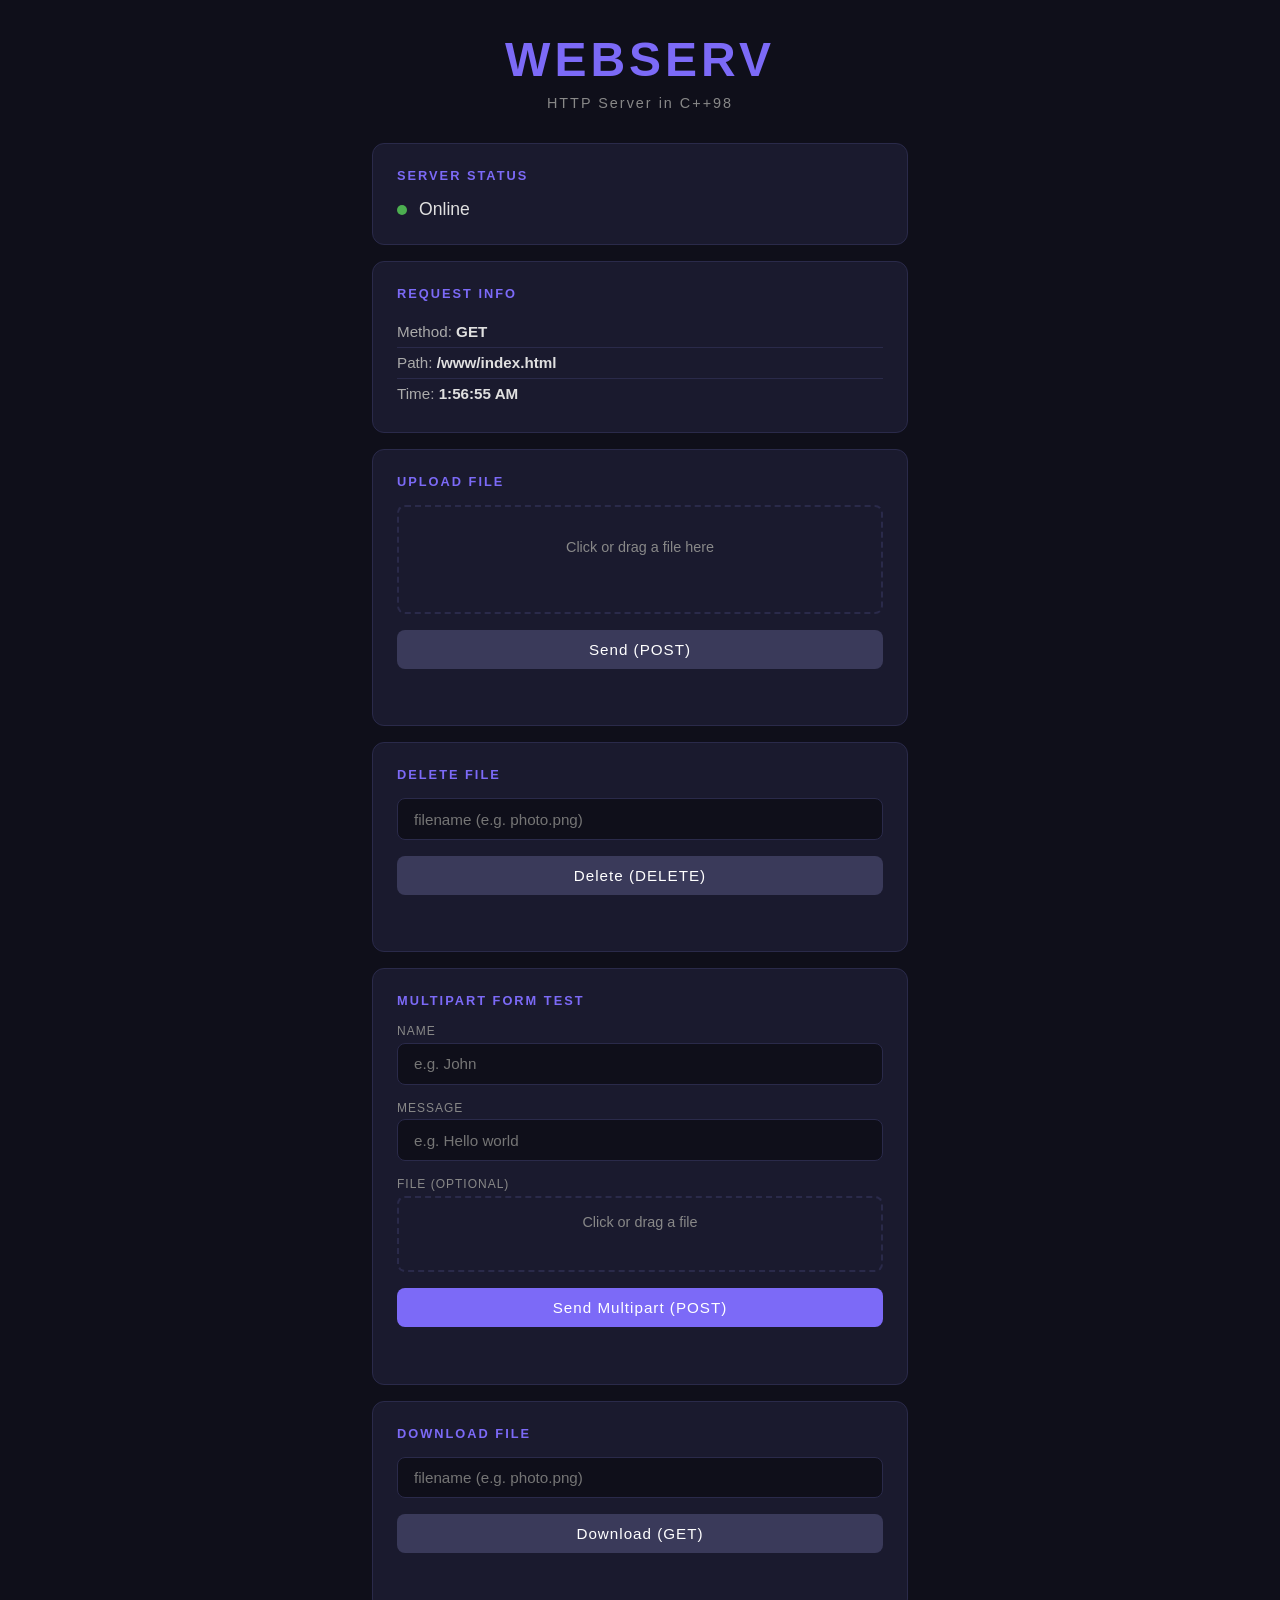
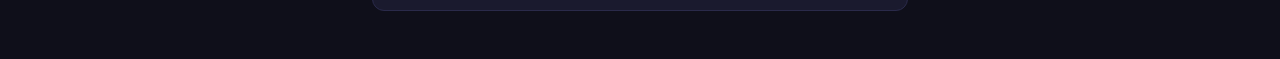
<file: www/index.html>
<!DOCTYPE html>
<html lang="en">
<head>
    <meta charset="UTF-8">
    <meta name="viewport" content="width=device-width, initial-scale=1.0">
    <title>Webserv</title>
    <style>
        * { margin: 0; padding: 0; box-sizing: border-box; }

        body {
            font-family: 'Segoe UI', sans-serif;
            background: #0f0f1a;
            color: #e0e0e0;
            min-height: 100vh;
            display: flex;
            align-items: center;
            justify-content: center;
        }

        .container { width: 100%; max-width: 600px; padding: 2rem; }

        header { text-align: center; margin-bottom: 2rem; }

        h1 { font-size: 3rem; color: #7c6af7; letter-spacing: 4px; text-transform: uppercase; }

        .subtitle { color: #888; margin-top: 0.5rem; font-size: 0.9rem; letter-spacing: 2px; }

        .card {
            background: #1a1a2e;
            border: 1px solid #2a2a4a;
            border-radius: 12px;
            padding: 1.5rem;
            margin-bottom: 1rem;
        }

        .card h2 { font-size: 0.8rem; text-transform: uppercase; letter-spacing: 2px; color: #7c6af7; margin-bottom: 1rem; }

        .status { display: flex; align-items: center; gap: 0.75rem; font-size: 1.1rem; }

        .dot { width: 10px; height: 10px; background: #4caf50; border-radius: 50%; animation: pulse 2s infinite; }

        @keyframes pulse { 0%, 100% { opacity: 1; } 50% { opacity: 0.3; } }

        ul { list-style: none; }

        li { padding: 0.4rem 0; color: #aaa; font-size: 0.95rem; border-bottom: 1px solid #2a2a4a; }

        li:last-child { border-bottom: none; }

        strong { color: #e0e0e0; }

        .upload-form { display: flex; flex-direction: column; gap: 1rem; }

        .file-drop {
            border: 2px dashed #2a2a4a;
            border-radius: 8px;
            padding: 2rem;
            text-align: center;
            cursor: pointer;
            transition: border-color 0.2s, background 0.2s;
            color: #888;
            font-size: 0.9rem;
        }

        .file-drop:hover, .file-drop.drag-over {
            border-color: #7c6af7;
            background: #16162a;
            color: #e0e0e0;
        }

        .file-drop input[type="file"] { display: none; }

        .file-name { font-size: 0.85rem; color: #7c6af7; margin-top: 0.5rem; min-height: 1.2em; }

        .btn {
            background: #7c6af7;
            color: #fff;
            border: none;
            border-radius: 8px;
            padding: 0.7rem 1.5rem;
            font-size: 0.95rem;
            cursor: pointer;
            letter-spacing: 1px;
            transition: background 0.2s;
        }

        .btn:hover { background: #5a49d6; }
        .btn:disabled { background: #3a3a5a; cursor: not-allowed; }

        .upload-msg { font-size: 0.85rem; min-height: 1.2em; text-align: center; }
        .upload-msg.ok { color: #4caf50; }
        .upload-msg.err { color: #f44336; }

        .delete-form { display: flex; flex-direction: column; gap: 1rem; }

        .text-input {
            background: #0f0f1a;
            border: 1px solid #2a2a4a;
            border-radius: 8px;
            padding: 0.7rem 1rem;
            color: #e0e0e0;
            font-size: 0.95rem;
            outline: none;
            transition: border-color 0.2s;
        }

        .text-input:focus { border-color: #7c6af7; }

        .btn-delete {
            background: #c0392b;
            color: #fff;
            border: none;
            border-radius: 8px;
            padding: 0.7rem 1.5rem;
            font-size: 0.95rem;
            cursor: pointer;
            letter-spacing: 1px;
            transition: background 0.2s;
        }

        .btn-delete:hover { background: #96281b; }
        .btn-delete:disabled { background: #3a3a5a; cursor: not-allowed; }

        .btn-download {
            background: #1a7a4a;
            color: #fff;
            border: none;
            border-radius: 8px;
            padding: 0.7rem 1.5rem;
            font-size: 0.95rem;
            cursor: pointer;
            letter-spacing: 1px;
            transition: background 0.2s;
        }

        .btn-download:hover { background: #145c38; }
        .btn-download:disabled { background: #3a3a5a; cursor: not-allowed; }

        .multipart-form { display: flex; flex-direction: column; gap: 1rem; }

        .field-row { display: flex; flex-direction: column; gap: 0.3rem; }

        .field-label { font-size: 0.75rem; text-transform: uppercase; letter-spacing: 1px; color: #888; }

        .raw-response {
            background: #0f0f1a;
            border: 1px solid #2a2a4a;
            border-radius: 8px;
            padding: 0.75rem 1rem;
            font-family: monospace;
            font-size: 0.8rem;
            color: #aaa;
            white-space: pre-wrap;
            word-break: break-all;
            min-height: 3em;
            max-height: 10em;
            overflow-y: auto;
        }
    </style>
</head>
<body>
    <div class="container">
        <header>
            <h1>Webserv</h1>
            <p class="subtitle">HTTP Server in C++98</p>
        </header>
        <main>
            <div class="card">
                <h2>Server Status</h2>
                <div class="status">
                    <span class="dot"></span>
                    <span>Online</span>
                </div>
            </div>
            <div class="card">
                <h2>Request Info</h2>
                <ul>
                    <li>Method: <strong>GET</strong></li>
                    <li>Path: <strong id="path"></strong></li>
                    <li>Time: <strong id="time"></strong></li>
                </ul>
            </div>
            <div class="card">
                <h2>Upload File</h2>
                <form class="upload-form" id="uploadForm">
                    <label class="file-drop" id="dropZone">
                        <input type="file" id="fileInput">
                        <span id="dropText">Click or drag a file here</span>
                        <div class="file-name" id="fileName"></div>
                    </label>
                    <button type="submit" class="btn" id="uploadBtn" disabled>Send (POST)</button>
                    <div class="upload-msg" id="uploadMsg"></div>
                </form>
            </div>
            <div class="card">
                <h2>Delete File</h2>
                <form class="delete-form" id="deleteForm">
                    <input class="text-input" type="text" id="deleteInput" placeholder="filename (e.g. photo.png)">
                    <button type="submit" class="btn-delete" id="deleteBtn" disabled>Delete (DELETE)</button>
                    <div class="upload-msg" id="deleteMsg"></div>
                </form>
            </div>
            <div class="card">
                <h2>Multipart Form Test</h2>
                <form class="multipart-form" id="multipartForm">
                    <div class="field-row">
                        <span class="field-label">Name</span>
                        <input class="text-input" type="text" id="mpName" placeholder="e.g. John">
                    </div>
                    <div class="field-row">
                        <span class="field-label">Message</span>
                        <input class="text-input" type="text" id="mpMessage" placeholder="e.g. Hello world">
                    </div>
                    <div class="field-row">
                        <span class="field-label">File (optional)</span>
                        <label class="file-drop" id="mpDropZone" style="padding:1rem;">
                            <input type="file" id="mpFileInput">
                            <span id="mpDropText">Click or drag a file</span>
                            <div class="file-name" id="mpFileName"></div>
                        </label>
                    </div>
                    <button type="submit" class="btn" id="mpBtn">Send Multipart (POST)</button>
                    <div class="upload-msg" id="mpMsg"></div>
                    <div class="field-row" id="mpResponseRow" style="display:none;">
                        <span class="field-label">Server Response</span>
                        <div class="raw-response" id="mpResponse"></div>
                    </div>
                </form>
            </div>
            <div class="card">
                <h2>Download File</h2>
                <form class="delete-form" id="downloadForm">
                    <input class="text-input" type="text" id="downloadInput" placeholder="filename (e.g. photo.png)">
                    <button type="submit" class="btn-download" id="downloadBtn" disabled>Download (GET)</button>
                    <div class="upload-msg" id="downloadMsg"></div>
                </form>
            </div>
        </main>
    </div>
    <script>
        document.getElementById('path').textContent = window.location.pathname;
        document.getElementById('time').textContent = new Date().toLocaleTimeString();

        const fileInput = document.getElementById('fileInput');
        const dropZone = document.getElementById('dropZone');
        const fileName = document.getElementById('fileName');
        const uploadBtn = document.getElementById('uploadBtn');
        const uploadMsg = document.getElementById('uploadMsg');
        const uploadForm = document.getElementById('uploadForm');

        function setFile(file) {
            fileName.textContent = file ? file.name : '';
            uploadBtn.disabled = !file;
            uploadMsg.textContent = '';
            uploadMsg.className = 'upload-msg';
        }

        fileInput.addEventListener('change', () => setFile(fileInput.files[0]));

        dropZone.addEventListener('dragover', e => { e.preventDefault(); dropZone.classList.add('drag-over'); });
        dropZone.addEventListener('dragleave', () => dropZone.classList.remove('drag-over'));
        dropZone.addEventListener('drop', e => {
            e.preventDefault();
            dropZone.classList.remove('drag-over');
            const file = e.dataTransfer.files[0];
            if (file) { fileInput.files = e.dataTransfer.files; setFile(file); }
        });

        const deleteInput = document.getElementById('deleteInput');
        const deleteBtn = document.getElementById('deleteBtn');
        const deleteMsg = document.getElementById('deleteMsg');
        const deleteForm = document.getElementById('deleteForm');

        deleteInput.addEventListener('input', () => {
            deleteBtn.disabled = deleteInput.value.trim() === '';
            deleteMsg.textContent = '';
            deleteMsg.className = 'upload-msg';
        });

        deleteForm.addEventListener('submit', async e => {
            e.preventDefault();
            const filename = deleteInput.value.trim();
            if (!filename) return;
            deleteBtn.disabled = true;
            deleteMsg.textContent = 'Deleting...';
            deleteMsg.className = 'upload-msg';
            try {
                const res = await fetch('upload/' + filename, { method: 'DELETE' });
                if (res.ok) {
                    deleteMsg.textContent = filename + ' deleted.';
                    deleteMsg.className = 'upload-msg ok';
                    deleteInput.value = '';
                } else {
                    deleteMsg.textContent = 'Error: ' + res.status + ' ' + res.statusText;
                    deleteMsg.className = 'upload-msg err';
                }
            } catch (err) {
                deleteMsg.textContent = 'Connection error.';
                deleteMsg.className = 'upload-msg err';
            }
            deleteBtn.disabled = false;
        });

        const downloadInput = document.getElementById('downloadInput');
        const downloadBtn = document.getElementById('downloadBtn');
        const downloadMsg = document.getElementById('downloadMsg');
        const downloadForm = document.getElementById('downloadForm');

        downloadInput.addEventListener('input', () => {
            downloadBtn.disabled = downloadInput.value.trim() === '';
            downloadMsg.textContent = '';
            downloadMsg.className = 'upload-msg';
        });

        downloadForm.addEventListener('submit', e => {
            e.preventDefault();
            const filename = downloadInput.value.trim();
            if (!filename) return;
            downloadMsg.textContent = '';
            downloadMsg.className = 'upload-msg';
            const a = document.createElement('a');
            a.href = 'upload/' + encodeURIComponent(filename);
            a.download = filename;
            document.body.appendChild(a);
            a.click();
            document.body.removeChild(a);
            downloadMsg.textContent = 'Download started: ' + filename;
            downloadMsg.className = 'upload-msg ok';
        });

        const mpFileInput = document.getElementById('mpFileInput');
        const mpDropZone = document.getElementById('mpDropZone');
        const mpFileName = document.getElementById('mpFileName');
        const mpDropText = document.getElementById('mpDropText');

        function setMpFile(file) {
            mpFileName.textContent = file ? file.name : '';
            mpDropText.textContent = file ? '' : 'Click or drag a file';
        }

        mpFileInput.addEventListener('change', () => setMpFile(mpFileInput.files[0]));
        mpDropZone.addEventListener('dragover', e => { e.preventDefault(); mpDropZone.classList.add('drag-over'); });
        mpDropZone.addEventListener('dragleave', () => mpDropZone.classList.remove('drag-over'));
        mpDropZone.addEventListener('drop', e => {
            e.preventDefault();
            mpDropZone.classList.remove('drag-over');
            const file = e.dataTransfer.files[0];
            if (file) { mpFileInput.files = e.dataTransfer.files; setMpFile(file); }
        });

        document.getElementById('multipartForm').addEventListener('submit', async e => {
            e.preventDefault();
            const mpBtn = document.getElementById('mpBtn');
            const mpMsg = document.getElementById('mpMsg');
            const mpResponse = document.getElementById('mpResponse');
            const mpResponseRow = document.getElementById('mpResponseRow');

            mpBtn.disabled = true;
            mpMsg.textContent = 'Sending...';
            mpMsg.className = 'upload-msg';
            mpResponseRow.style.display = 'none';

            const fd = new FormData();
            fd.append('name', document.getElementById('mpName').value);
            fd.append('message', document.getElementById('mpMessage').value);
            if (mpFileInput.files[0]) fd.append('file', mpFileInput.files[0]);

            try {
                const res = await fetch('/upload', { method: 'POST', body: fd });
                const text = await res.text();
                mpMsg.textContent = res.ok ? 'Sent! Status: ' + res.status : 'Error: ' + res.status + ' ' + res.statusText;
                mpMsg.className = 'upload-msg ' + (res.ok ? 'ok' : 'err');
                mpResponse.textContent = text || '(empty body)';
                mpResponseRow.style.display = '';
            } catch (err) {
                mpMsg.textContent = 'Connection error.';
                mpMsg.className = 'upload-msg err';
            }
            mpBtn.disabled = false;
        });

        uploadForm.addEventListener('submit', async e => {
            e.preventDefault();
            const file = fileInput.files[0];
            if (!file) return;
            uploadBtn.disabled = true;
            uploadMsg.textContent = 'Sending...';
            uploadMsg.className = 'upload-msg';
            try {
                const formData = new FormData();
                formData.append('file', file);
                const res = await fetch('/upload', { method: 'POST', body: formData });
                if (res.ok) {
                    uploadMsg.textContent = 'File sent successfully!';
                    uploadMsg.className = 'upload-msg ok';
                    fileInput.value = '';
                    setFile(null);
                } else {
                    uploadMsg.textContent = 'Error: ' + res.status + ' ' + res.statusText;
                    uploadMsg.className = 'upload-msg err';
                }
            } catch (err) {
                uploadMsg.textContent = 'Connection error.';
                uploadMsg.className = 'upload-msg err';
            }
            uploadBtn.disabled = false;
        });
    </script>
</body>
</html>
</file>
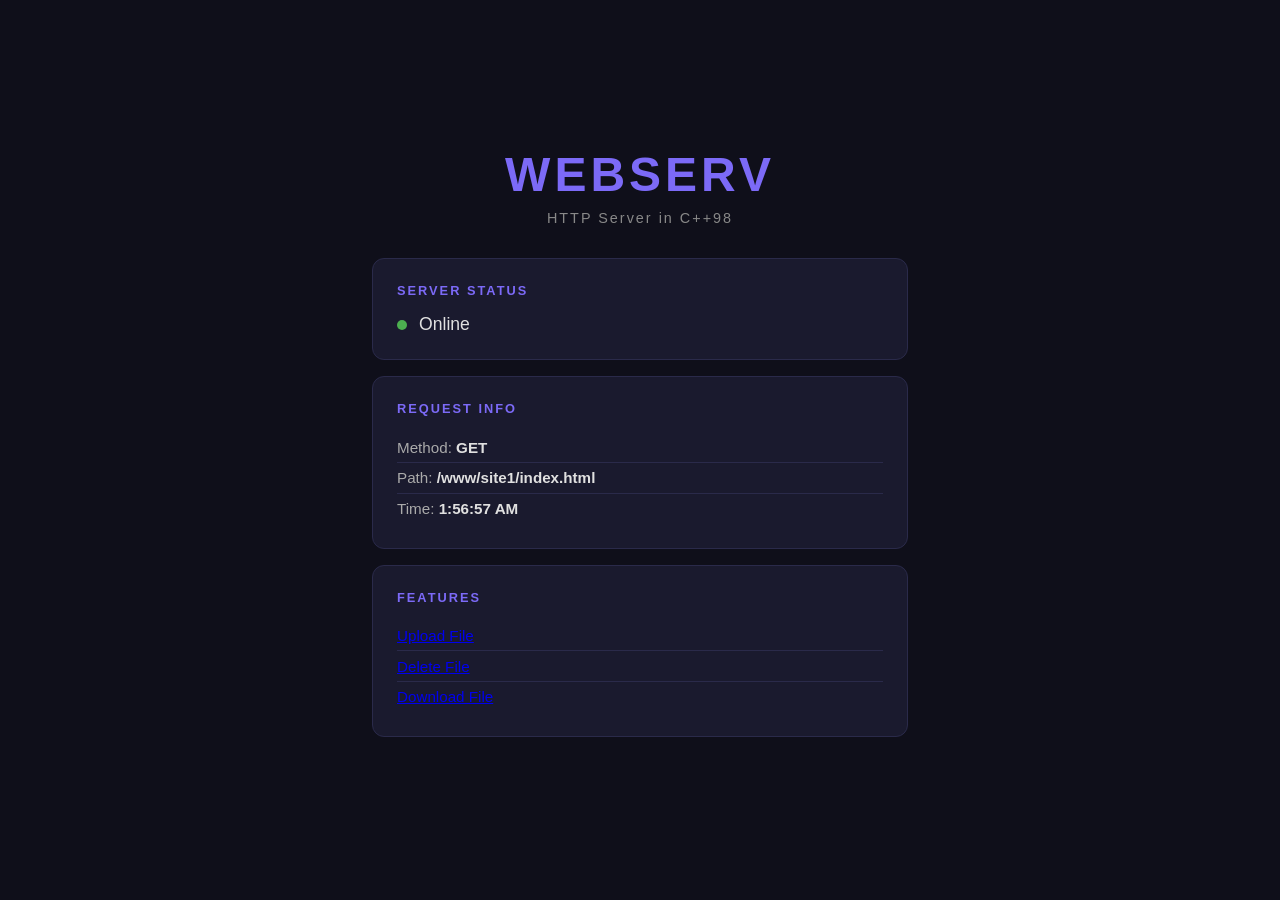
<file: www/site1/index.html>
<!DOCTYPE html>
<html lang="en">
<head>
    <meta charset="UTF-8">
    <meta name="viewport" content="width=device-width, initial-scale=1.0">
    <title>Webserv</title>
    <link rel="stylesheet" href="style.css">
</head>
<body>
    <div class="container">
        <header>
            <h1>Webserv</h1>
            <p class="subtitle">HTTP Server in C++98</p>
        </header>
        <main>
            <div class="card">
                <h2>Server Status</h2>
                <div class="status">
                    <span class="dot"></span>
                    <span>Online</span>
                </div>
            </div>
            <div class="card">
                <h2>Request Info</h2>
                <ul>
                    <li>Method: <strong>GET</strong></li>
                    <li>Path: <strong id="path"></strong></li>
                    <li>Time: <strong id="time"></strong></li>
                </ul>
            </div>
            <div class="card">
                <h2>Features</h2>
                <ul>
                    <li><a href="/upload.html">Upload File</a></li>
                    <li><a href="/delete.html">Delete File</a></li>
                    <li><a href="/download.html">Download File</a></li>
                </ul>
            </div>
        </main>
    </div>
    <script>
        document.getElementById('path').textContent = window.location.pathname;
        document.getElementById('time').textContent = new Date().toLocaleTimeString();
    </script>
</body>
</html>
</file>
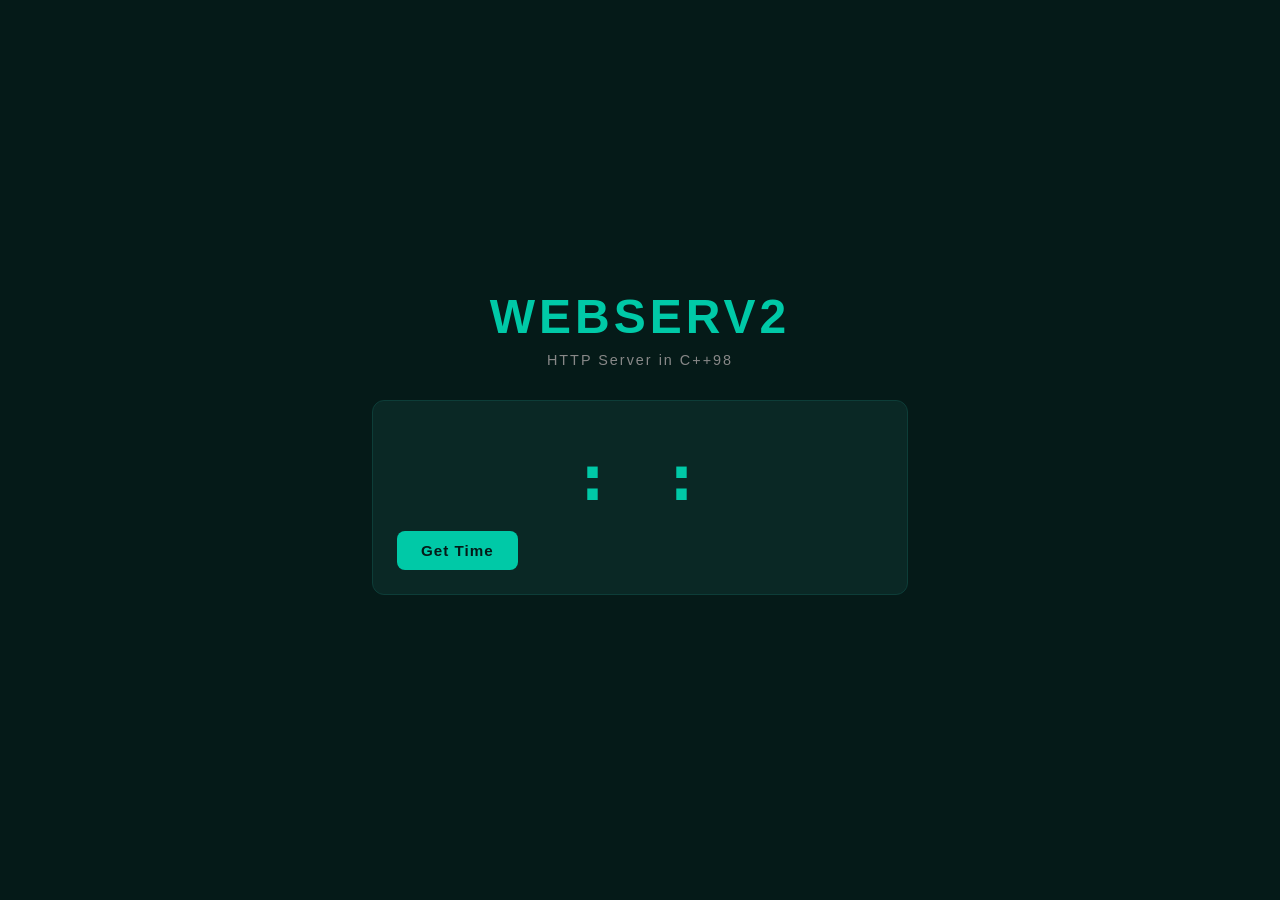
<file: www/site2/index.html>
<!DOCTYPE html>
<html lang="en">
<head>
    <meta charset="UTF-8">
    <meta name="viewport" content="width=device-width, initial-scale=1.0">
    <title>Webserv2</title>
    <link rel="stylesheet" href="style.css">
</head>
<body>
    <div class="container">
        <header>
            <h1>Webserv2</h1>
            <p class="subtitle">HTTP Server in C++98</p>
        </header>
        <main>
            <div class="card">
                <div class="clock" id="clock"> : : </div>
                <button class="btn-cgi" onclick="getTime()">Get Time</button>
            </div>
        </main>
    </div>
    <script>
        function getTime() {
            fetch('/cgi-bin/time.py')
                .then(function(res) { return res.text(); })
                .then(function(text) { document.getElementById('clock').textContent = text.trim(); });
        }
    </script>
</body>
</html>
</file>
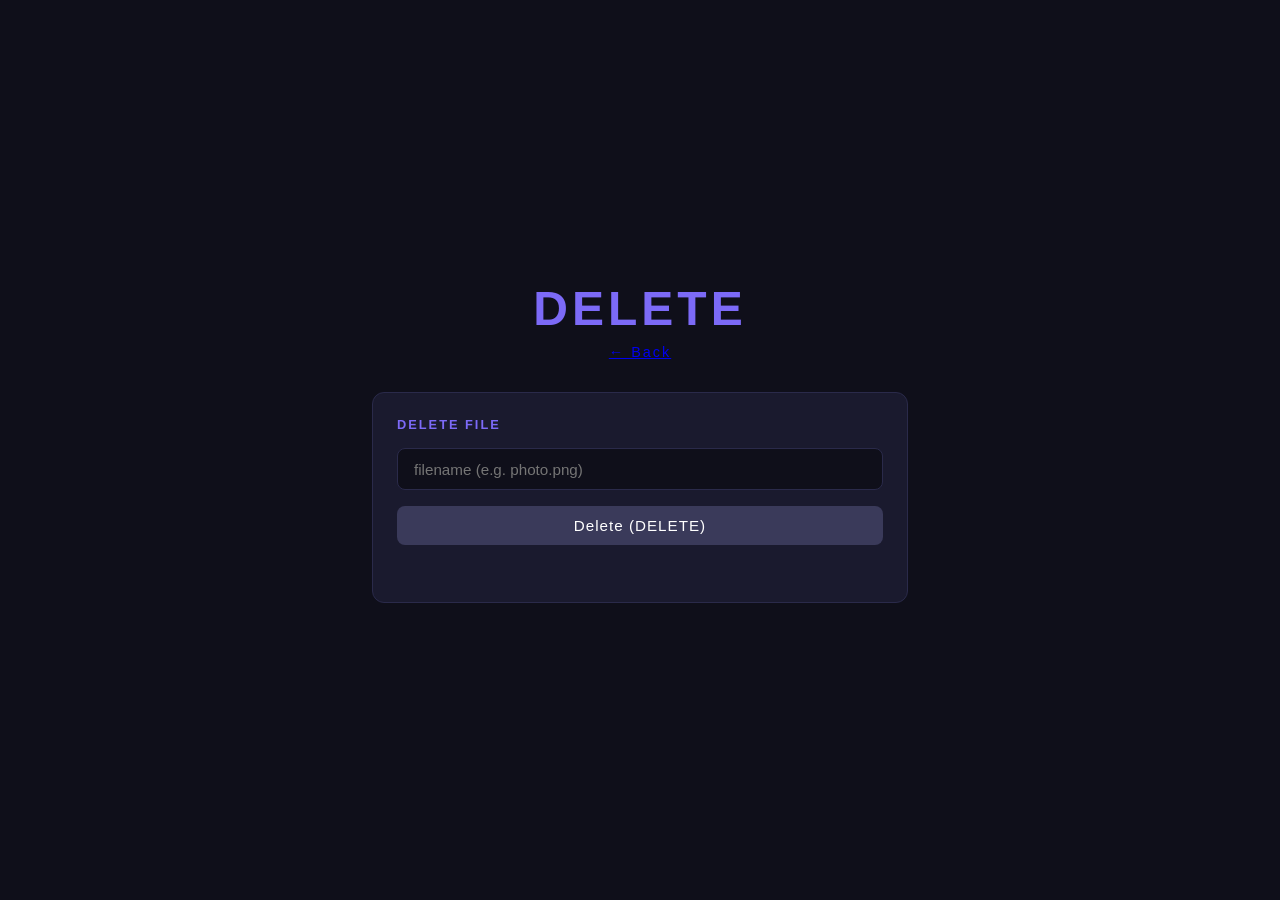
<file: www/site1/delete.html>
<!DOCTYPE html>
<html lang="en">
<head>
    <meta charset="UTF-8">
    <meta name="viewport" content="width=device-width, initial-scale=1.0">
    <title>Delete File</title>
    <link rel="stylesheet" href="style.css">
</head>
<body>
    <div class="container">
        <header>
            <h1>Delete</h1>
            <p class="subtitle"><a href="/">← Back</a></p>
        </header>
        <main>
            <div class="card">
                <h2>Delete File</h2>
                <form class="delete-form" id="deleteForm">
                    <input class="text-input" type="text" id="deleteInput" placeholder="filename (e.g. photo.png)">
                    <button type="submit" class="btn-delete" id="deleteBtn" disabled>Delete (DELETE)</button>
                    <div class="upload-msg" id="deleteMsg"></div>
                </form>
            </div>
        </main>
    </div>
    <script>
        const deleteInput = document.getElementById('deleteInput');
        const deleteBtn = document.getElementById('deleteBtn');
        const deleteMsg = document.getElementById('deleteMsg');

        deleteInput.addEventListener('input', () => {
            deleteBtn.disabled = deleteInput.value.trim() === '';
            deleteMsg.textContent = '';
            deleteMsg.className = 'upload-msg';
        });

        document.getElementById('deleteForm').addEventListener('submit', async e => {
            e.preventDefault();
            const filename = deleteInput.value.trim();
            if (!filename) return;
            deleteBtn.disabled = true;
            deleteMsg.textContent = 'Deleting...';
            deleteMsg.className = 'upload-msg';
            try {
                const res = await fetch('upload/' + filename, { method: 'DELETE' });
                if (res.ok) {
                    deleteMsg.textContent = filename + ' deleted.';
                    deleteMsg.className = 'upload-msg ok';
                    deleteInput.value = '';
                } else {
                    deleteMsg.textContent = 'Error: ' + res.status + ' ' + res.statusText;
                    deleteMsg.className = 'upload-msg err';
                }
            } catch {
                deleteMsg.textContent = 'Connection error.';
                deleteMsg.className = 'upload-msg err';
            }
            deleteBtn.disabled = false;
        });
    </script>
</body>
</html>
</file>
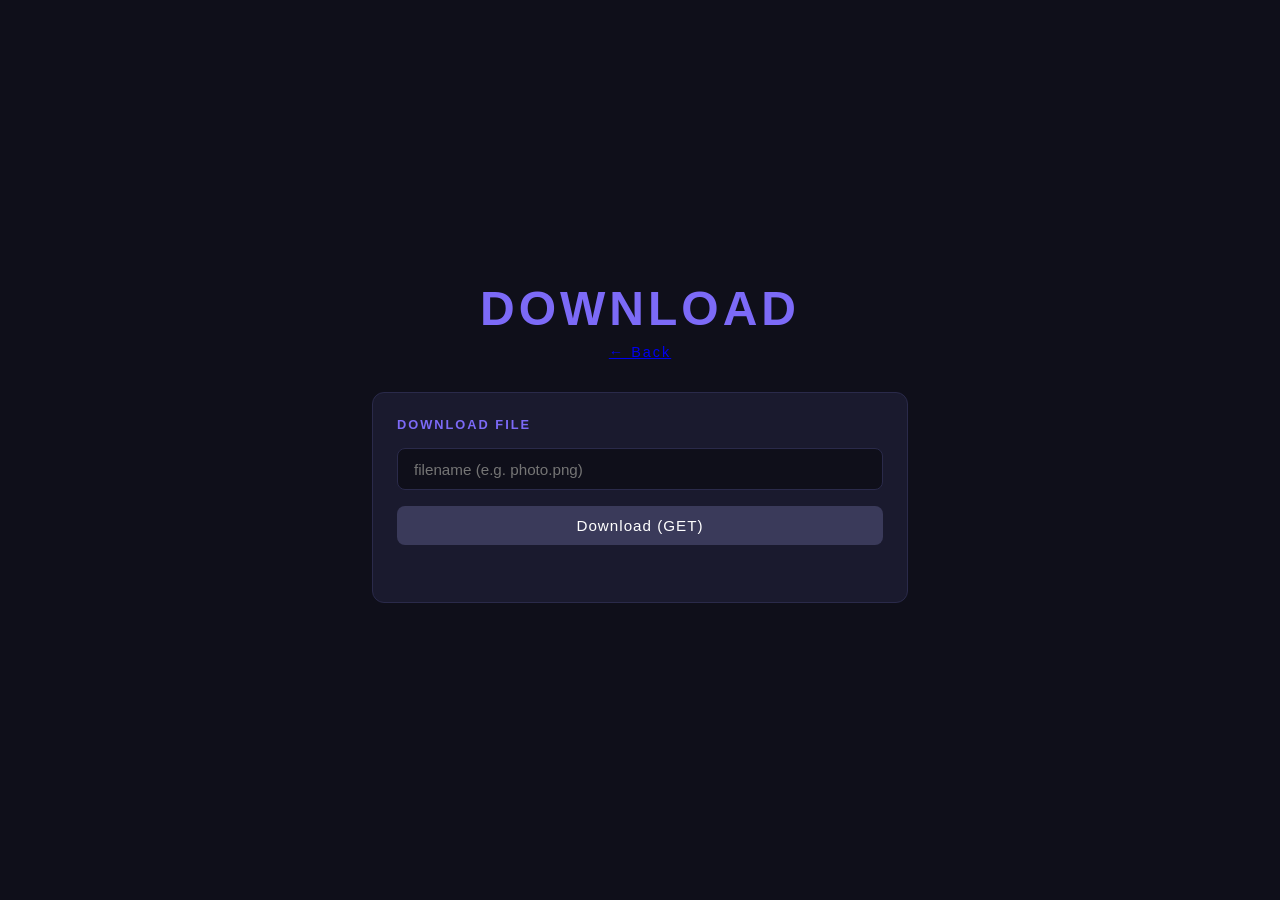
<file: www/site1/download.html>
<!DOCTYPE html>
<html lang="en">
<head>
    <meta charset="UTF-8">
    <meta name="viewport" content="width=device-width, initial-scale=1.0">
    <title>Download File</title>
    <link rel="stylesheet" href="style.css">
</head>
<body>
    <div class="container">
        <header>
            <h1>Download</h1>
            <p class="subtitle"><a href="/">← Back</a></p>
        </header>
        <main>
            <div class="card">
                <h2>Download File</h2>
                <form class="delete-form" id="downloadForm">
                    <input class="text-input" type="text" id="downloadInput" placeholder="filename (e.g. photo.png)">
                    <button type="submit" class="btn-download" id="downloadBtn" disabled>Download (GET)</button>
                    <div class="upload-msg" id="downloadMsg"></div>
                </form>
            </div>
        </main>
    </div>
    <script>
        const downloadInput = document.getElementById('downloadInput');
        const downloadBtn = document.getElementById('downloadBtn');
        const downloadMsg = document.getElementById('downloadMsg');

        downloadInput.addEventListener('input', () => {
            downloadBtn.disabled = downloadInput.value.trim() === '';
            downloadMsg.textContent = '';
            downloadMsg.className = 'upload-msg';
        });

        document.getElementById('downloadForm').addEventListener('submit', e => {
            e.preventDefault();
            const filename = downloadInput.value.trim();
            if (!filename) return;
            downloadMsg.textContent = '';
            downloadMsg.className = 'upload-msg';
            const a = document.createElement('a');
            a.href = 'upload/' + encodeURIComponent(filename);
            a.download = filename;
            document.body.appendChild(a);
            a.click();
            document.body.removeChild(a);
            downloadMsg.textContent = 'Download started: ' + filename;
            downloadMsg.className = 'upload-msg ok';
        });
    </script>
</body>
</html>
</file>
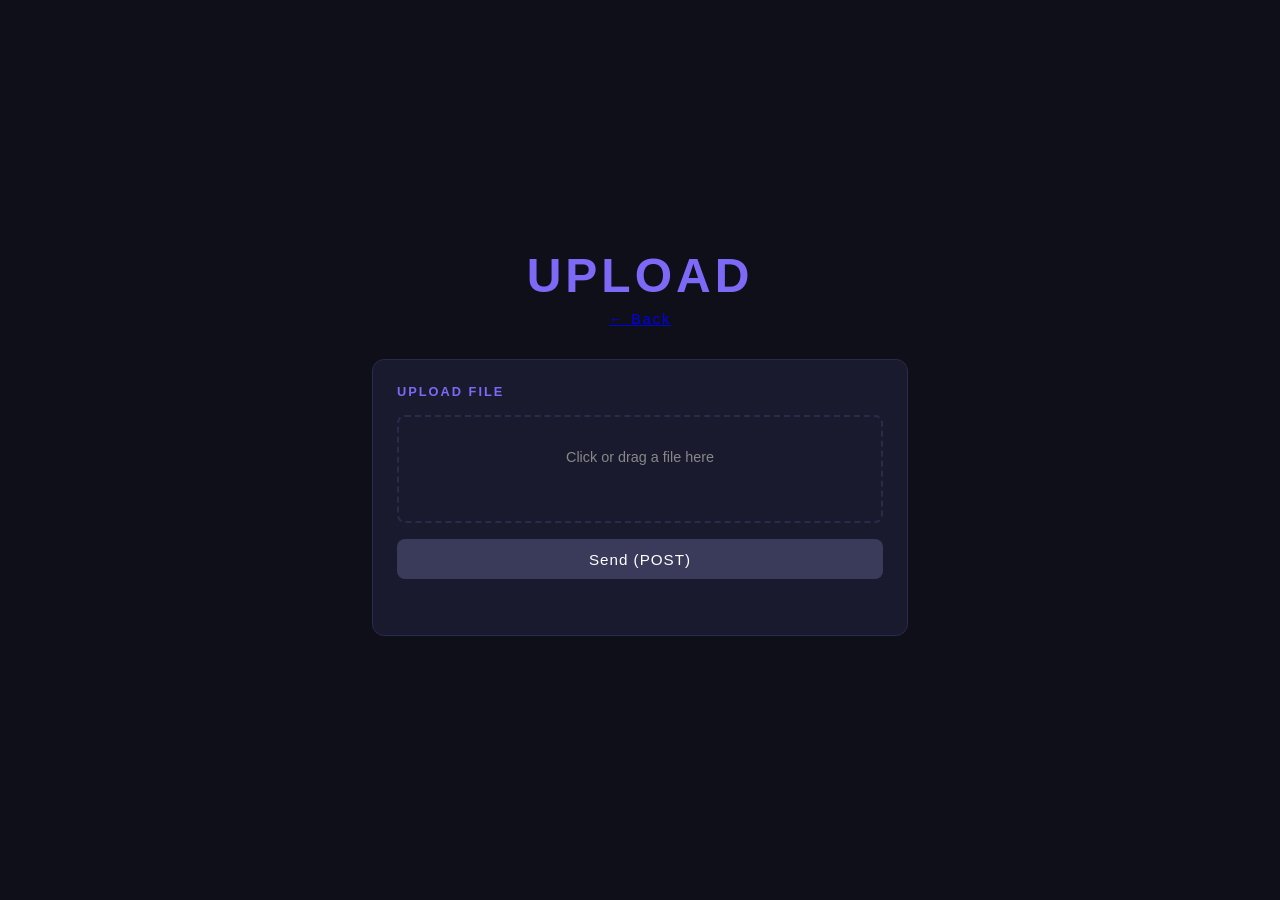
<file: www/site1/upload.html>
<!DOCTYPE html>
<html lang="en">
<head>
    <meta charset="UTF-8">
    <meta name="viewport" content="width=device-width, initial-scale=1.0">
    <title>Upload File</title>
    <link rel="stylesheet" href="style.css">
</head>
<body>
    <div class="container">
        <header>
            <h1>Upload</h1>
            <p class="subtitle"><a href="/">← Back</a></p>
        </header>
        <main>
            <div class="card">
                <h2>Upload File</h2>
                <form class="upload-form" id="uploadForm">
                    <label class="file-drop" id="dropZone">
                        <input type="file" id="fileInput">
                        <span id="dropText">Click or drag a file here</span>
                        <div class="file-name" id="fileName"></div>
                    </label>
                    <button type="submit" class="btn" id="uploadBtn" disabled>Send (POST)</button>
                    <div class="upload-msg" id="uploadMsg"></div>
                </form>
            </div>
        </main>
    </div>
    <script>
        const fileInput = document.getElementById('fileInput');
        const dropZone = document.getElementById('dropZone');
        const fileName = document.getElementById('fileName');
        const uploadBtn = document.getElementById('uploadBtn');
        const uploadMsg = document.getElementById('uploadMsg');

        function setFile(file) {
            fileName.textContent = file ? file.name : '';
            uploadBtn.disabled = !file;
            uploadMsg.textContent = '';
            uploadMsg.className = 'upload-msg';
        }

        fileInput.addEventListener('change', () => setFile(fileInput.files[0]));
        dropZone.addEventListener('dragover', e => { e.preventDefault(); dropZone.classList.add('drag-over'); });
        dropZone.addEventListener('dragleave', () => dropZone.classList.remove('drag-over'));
        dropZone.addEventListener('drop', e => {
            e.preventDefault();
            dropZone.classList.remove('drag-over');
            const file = e.dataTransfer.files[0];
            if (file) { fileInput.files = e.dataTransfer.files; setFile(file); }
        });

        document.getElementById('uploadForm').addEventListener('submit', async e => {
            e.preventDefault();
            const file = fileInput.files[0];
            if (!file) return;
            uploadBtn.disabled = true;
            uploadMsg.textContent = 'Sending...';
            uploadMsg.className = 'upload-msg';
            try {
                const formData = new FormData();
                formData.append('file', file);
                const res = await fetch('/upload', { method: 'POST', body: formData });
                if (res.ok) {
                    uploadMsg.textContent = 'File sent successfully!';
                    uploadMsg.className = 'upload-msg ok';
                    fileInput.value = '';
                    setFile(null);
                } else {
                    uploadMsg.textContent = 'Error: ' + res.status + ' ' + res.statusText;
                    uploadMsg.className = 'upload-msg err';
                }
            } catch {
                uploadMsg.textContent = 'Connection error.';
                uploadMsg.className = 'upload-msg err';
            }
            uploadBtn.disabled = false;
        });
    </script>
</body>
</html>
</file>
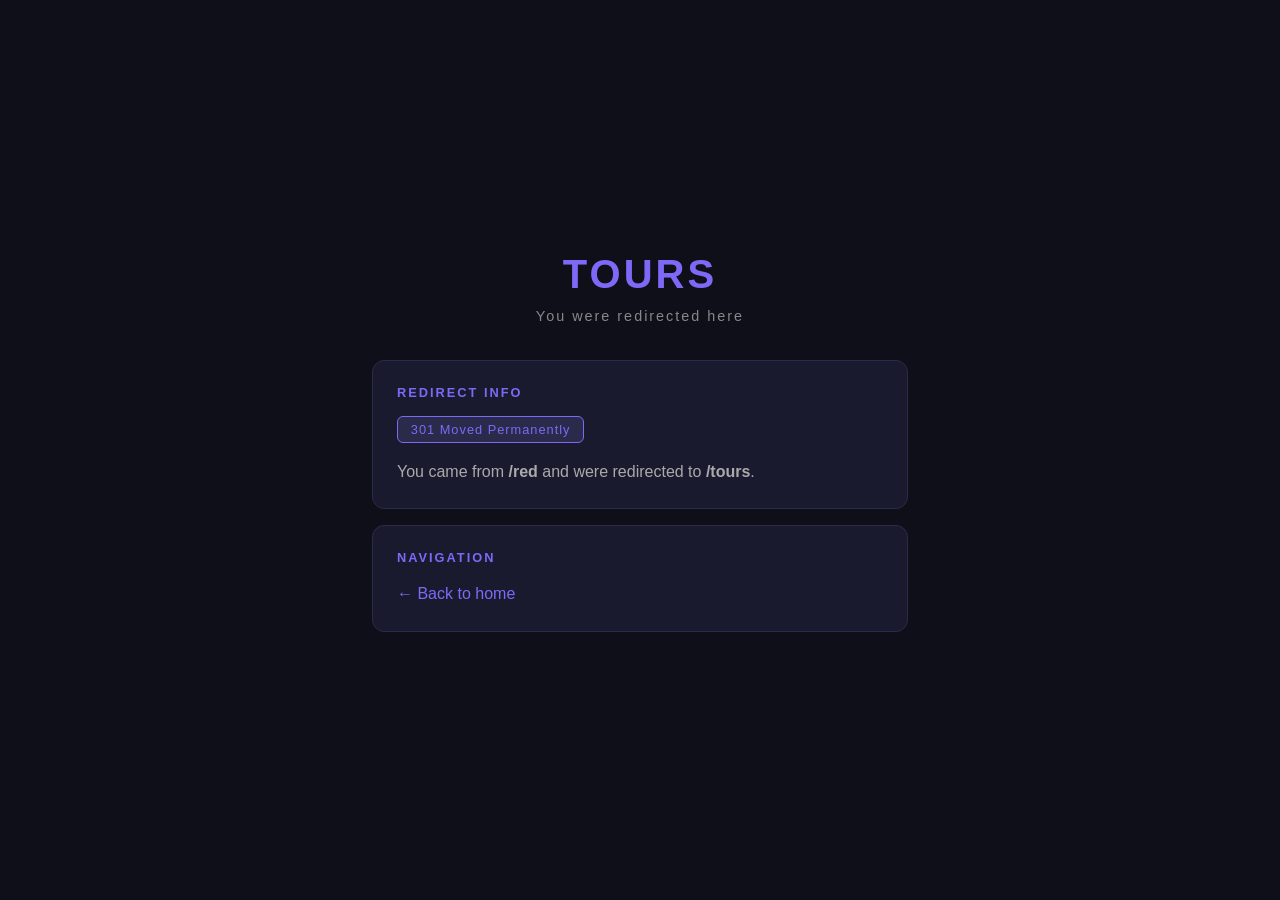
<file: www/tours/tours1.html>
<!DOCTYPE html>
<html lang="en">
<head>
    <meta charset="UTF-8">
    <title>Tours</title>
    <style>
        * { margin: 0; padding: 0; box-sizing: border-box; }
        body {
            font-family: 'Segoe UI', sans-serif;
            background: #0f0f1a;
            color: #e0e0e0;
            min-height: 100vh;
            display: flex;
            align-items: center;
            justify-content: center;
        }
        .container { width: 100%; max-width: 600px; padding: 2rem; }
        header { text-align: center; margin-bottom: 2rem; }
        h1 { font-size: 2.5rem; color: #7c6af7; letter-spacing: 3px; text-transform: uppercase; }
        .subtitle { color: #888; margin-top: 0.5rem; font-size: 0.9rem; letter-spacing: 2px; }
        .card {
            background: #1a1a2e;
            border: 1px solid #2a2a4a;
            border-radius: 12px;
            padding: 1.5rem;
            margin-bottom: 1rem;
        }
        .card h2 { font-size: 0.8rem; text-transform: uppercase; letter-spacing: 2px; color: #7c6af7; margin-bottom: 1rem; }
        .badge {
            display: inline-block;
            background: #2a2a4a;
            border: 1px solid #7c6af7;
            color: #7c6af7;
            border-radius: 6px;
            padding: 0.3rem 0.8rem;
            font-size: 0.8rem;
            letter-spacing: 1px;
            margin-bottom: 1rem;
        }
        p { color: #aaa; line-height: 1.6; }
        a { color: #7c6af7; text-decoration: none; }
        a:hover { text-decoration: underline; }
    </style>
</head>
<body>
    <div class="container">
        <header>
            <h1>Tours</h1>
            <p class="subtitle">You were redirected here</p>
        </header>
        <main>
            <div class="card">
                <h2>Redirect Info</h2>
                <span class="badge">301 Moved Permanently</span>
                <p>You came from <strong>/red</strong> and were redirected to <strong>/tours</strong>.</p>
            </div>
            <div class="card">
                <h2>Navigation</h2>
                <p><a href="/">← Back to home</a></p>
            </div>
        </main>
    </div>
</body>
</html>
</file>
<file: www/site1/style.css>
* { margin: 0; padding: 0; box-sizing: border-box; }

body {
    font-family: 'Segoe UI', sans-serif;
    background: #0f0f1a;
    color: #e0e0e0;
    min-height: 100vh;
    display: flex;
    align-items: center;
    justify-content: center;
}

.container { width: 100%; max-width: 600px; padding: 2rem; }

header { text-align: center; margin-bottom: 2rem; }

h1 { font-size: 3rem; color: #7c6af7; letter-spacing: 4px; text-transform: uppercase; }

.subtitle { color: #888; margin-top: 0.5rem; font-size: 0.9rem; letter-spacing: 2px; }

.card {
    background: #1a1a2e;
    border: 1px solid #2a2a4a;
    border-radius: 12px;
    padding: 1.5rem;
    margin-bottom: 1rem;
}

.card h2 { font-size: 0.8rem; text-transform: uppercase; letter-spacing: 2px; color: #7c6af7; margin-bottom: 1rem; }

.status { display: flex; align-items: center; gap: 0.75rem; font-size: 1.1rem; }

.dot { width: 10px; height: 10px; background: #4caf50; border-radius: 50%; animation: pulse 2s infinite; }

@keyframes pulse { 0%, 100% { opacity: 1; } 50% { opacity: 0.3; } }

ul { list-style: none; }

li { padding: 0.4rem 0; color: #aaa; font-size: 0.95rem; border-bottom: 1px solid #2a2a4a; }

li:last-child { border-bottom: none; }

strong { color: #e0e0e0; }

.upload-form { display: flex; flex-direction: column; gap: 1rem; }

.file-drop {
    border: 2px dashed #2a2a4a;
    border-radius: 8px;
    padding: 2rem;
    text-align: center;
    cursor: pointer;
    transition: border-color 0.2s, background 0.2s;
    color: #888;
    font-size: 0.9rem;
}

.file-drop:hover, .file-drop.drag-over {
    border-color: #7c6af7;
    background: #16162a;
    color: #e0e0e0;
}

.file-drop input[type="file"] { display: none; }

.file-name { font-size: 0.85rem; color: #7c6af7; margin-top: 0.5rem; min-height: 1.2em; }

.btn {
    background: #7c6af7;
    color: #fff;
    border: none;
    border-radius: 8px;
    padding: 0.7rem 1.5rem;
    font-size: 0.95rem;
    cursor: pointer;
    letter-spacing: 1px;
    transition: background 0.2s;
}

.btn:hover { background: #5a49d6; }
.btn:disabled { background: #3a3a5a; cursor: not-allowed; }

.upload-msg { font-size: 0.85rem; min-height: 1.2em; text-align: center; }
.upload-msg.ok { color: #4caf50; }
.upload-msg.err { color: #f44336; }

.delete-form { display: flex; flex-direction: column; gap: 1rem; }

.text-input {
    background: #0f0f1a;
    border: 1px solid #2a2a4a;
    border-radius: 8px;
    padding: 0.7rem 1rem;
    color: #e0e0e0;
    font-size: 0.95rem;
    outline: none;
    transition: border-color 0.2s;
}

.text-input:focus { border-color: #7c6af7; }

.btn-delete {
    background: #c0392b;
    color: #fff;
    border: none;
    border-radius: 8px;
    padding: 0.7rem 1.5rem;
    font-size: 0.95rem;
    cursor: pointer;
    letter-spacing: 1px;
    transition: background 0.2s;
}

.btn-delete:hover { background: #96281b; }
.btn-delete:disabled { background: #3a3a5a; cursor: not-allowed; }

.btn-download {
    background: #1a7a4a;
    color: #fff;
    border: none;
    border-radius: 8px;
    padding: 0.7rem 1.5rem;
    font-size: 0.95rem;
    cursor: pointer;
    letter-spacing: 1px;
    transition: background 0.2s;
}

.btn-download:hover { background: #145c38; }
.btn-download:disabled { background: #3a3a5a; cursor: not-allowed; }

.multipart-form { display: flex; flex-direction: column; gap: 1rem; }

.field-row { display: flex; flex-direction: column; gap: 0.3rem; }

.field-label { font-size: 0.75rem; text-transform: uppercase; letter-spacing: 1px; color: #888; }

.raw-response {
    background: #0f0f1a;
    border: 1px solid #2a2a4a;
    border-radius: 8px;
    padding: 0.75rem 1rem;
    font-family: monospace;
    font-size: 0.8rem;
    color: #aaa;
    white-space: pre-wrap;
    word-break: break-all;
    min-height: 3em;
    max-height: 10em;
    overflow-y: auto;
}
</file>
<file: www/site2/style.css>
* { margin: 0; padding: 0; box-sizing: border-box; }

body {
    font-family: 'Segoe UI', sans-serif;
    background: #051a18;
    color: #e0e0e0;
    min-height: 100vh;
    display: flex;
    align-items: center;
    justify-content: center;
}

.container { width: 100%; max-width: 600px; padding: 2rem; }

header { text-align: center; margin-bottom: 2rem; }

h1 { font-size: 3rem; color: #00c9a7; letter-spacing: 4px; text-transform: uppercase; }

.subtitle { color: #888; margin-top: 0.5rem; font-size: 0.9rem; letter-spacing: 2px; }

.card {
    background: #0a2825;
    border: 1px solid #0d3d38;
    border-radius: 12px;
    padding: 1.5rem;
    margin-bottom: 1rem;
}

.card h2 { font-size: 0.8rem; text-transform: uppercase; letter-spacing: 2px; color: #00c9a7; margin-bottom: 1rem; }

.status { display: flex; align-items: center; gap: 0.75rem; font-size: 1.1rem; }

.dot { width: 10px; height: 10px; background: #4caf50; border-radius: 50%; animation: pulse 2s infinite; }

@keyframes pulse { 0%, 100% { opacity: 1; } 50% { opacity: 0.3; } }

ul { list-style: none; }

li { padding: 0.4rem 0; color: #aaa; font-size: 0.95rem; border-bottom: 1px solid #0d3d38; }

li:last-child { border-bottom: none; }

strong { color: #e0e0e0; }

a { color: #00c9a7; text-decoration: none; }

a:hover { text-decoration: underline; }

.via { font-size: 0.7rem; color: #888; text-transform: none; letter-spacing: 0; font-weight: normal; }

.clock {
    font-size: 4rem;
    font-weight: bold;
    color: #00c9a7;
    letter-spacing: 6px;
    text-align: center;
    padding: 1rem 0;
    font-family: monospace;
}

.clock-status { text-align: center; font-size: 0.8rem; color: #f44336; min-height: 1em; }

.cgi-form { display: flex; flex-direction: column; gap: 1rem; }

.field-row { display: flex; flex-direction: column; gap: 0.3rem; }

.field-label { font-size: 0.75rem; text-transform: uppercase; letter-spacing: 1px; color: #888; }

.text-input {
    background: #051a18;
    border: 1px solid #0d3d38;
    border-radius: 8px;
    padding: 0.7rem 1rem;
    color: #e0e0e0;
    font-size: 0.95rem;
    outline: none;
    transition: border-color 0.2s;
    font-family: 'Segoe UI', sans-serif;
    resize: vertical;
}

.text-input:focus { border-color: #00c9a7; }

.btn-cgi {
    background: #00c9a7;
    color: #051a18;
    border: none;
    border-radius: 8px;
    padding: 0.7rem 1.5rem;
    font-size: 0.95rem;
    font-weight: bold;
    cursor: pointer;
    letter-spacing: 1px;
    transition: background 0.2s;
}

.btn-cgi:hover { background: #00a889; }

.btn-cgi:disabled { background: #0d3d38; cursor: not-allowed; color: #888; }

.raw-response {
    background: #051a18;
    border: 1px solid #0d3d38;
    border-radius: 8px;
    padding: 0.75rem 1rem;
    font-family: monospace;
    font-size: 0.85rem;
    color: #aaa;
    white-space: pre-wrap;
    word-break: break-all;
    min-height: 3em;
    max-height: 12em;
    overflow-y: auto;
}
</file>
